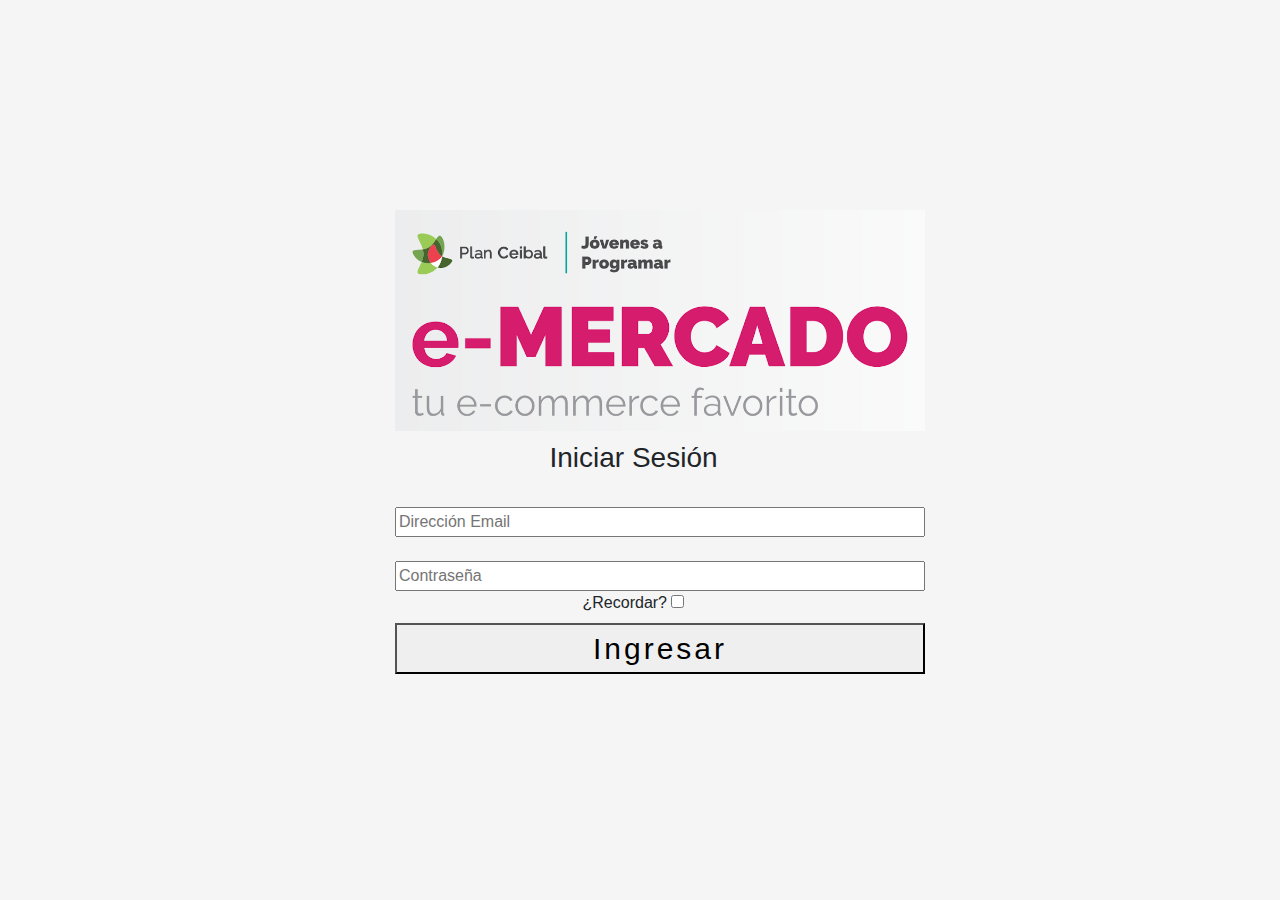
<file: index.html>
<!DOCTYPE html>
<!-- saved from url=(0049)https://getbootstrap.com/docs/4.3/examples/album/ -->
<html lang="en">

<head>
  <meta http-equiv="Content-Type" content="text/html; charset=UTF-8">
  <meta name="viewport" content="width=device-width, initial-scale=1, shrink-to-fit=no">
  <meta name="description" content="">
  <title>eMercado - Todo lo que busques está aquí</title>

  <link rel="canonical" href="https://getbootstrap.com/docs/4.3/examples/album/">
  <link href="https://fonts.googleapis.com/css?family=Raleway:300,300i,400,400i,700,700i,900,900i" rel="stylesheet">
  <!-- Bootstrap core CSS -->
  <link href="css/bootstrap.min.css" rel="stylesheet">
  <link href="css/styles.css" rel="stylesheet">
  <style>
    html, body{
      height: 100%;
    }

    body {
      display: -ms-flexbox;
      display: flex;
      -ms-flex-align: center;
      align-items: center;
      padding-top: 40px;
      padding-bottom: 40px;
      background-color: #f5f5f5;
    }

    .signin {
      width: 100%;
      max-width: 600px;
      padding: 15px;
      margin: auto;
    }

    .login-part{
      width:100%;
    }

    .center{
      text-align:center;
    }

    h3{
      padding-top: 10px;
    }

    button{
      font-size:30px ;
      letter-spacing: 3px;
    }

  </style>
</head>
<body>

<form class="signin" onsubmit="login(); return false;">


  <ul class="list-no-style">

      <li>
        <img class="login-part" src="img\login.png" alt="imagen de bienvenida">

      </li>

      <li>
        <h3 class="center">Iniciar Sesión</h3>

      </li>

      <li>
          <label for="email"></label>
          <input class="login-part" type="email" id="email" required placeholder="Dirección Email">
      </li>
      <li>
          <label for="contraseña"></label>
          <input class="login-part" type="password" id="contraseña" required placeholder="Contraseña">
      </li>
      <li class="center">
          <label for="remember">¿Recordar?</label>
          <input type="checkbox" id="recordar" name="recordar" ></input>
      </li>
      <li>
          <button class="login-part" type="submit"  >Ingresar</button>
      </li>

  </ul>
</form>

  <script src="js/init.js"></script>
  <script src="js/login.js"></script>
</body>
</html>
</file>
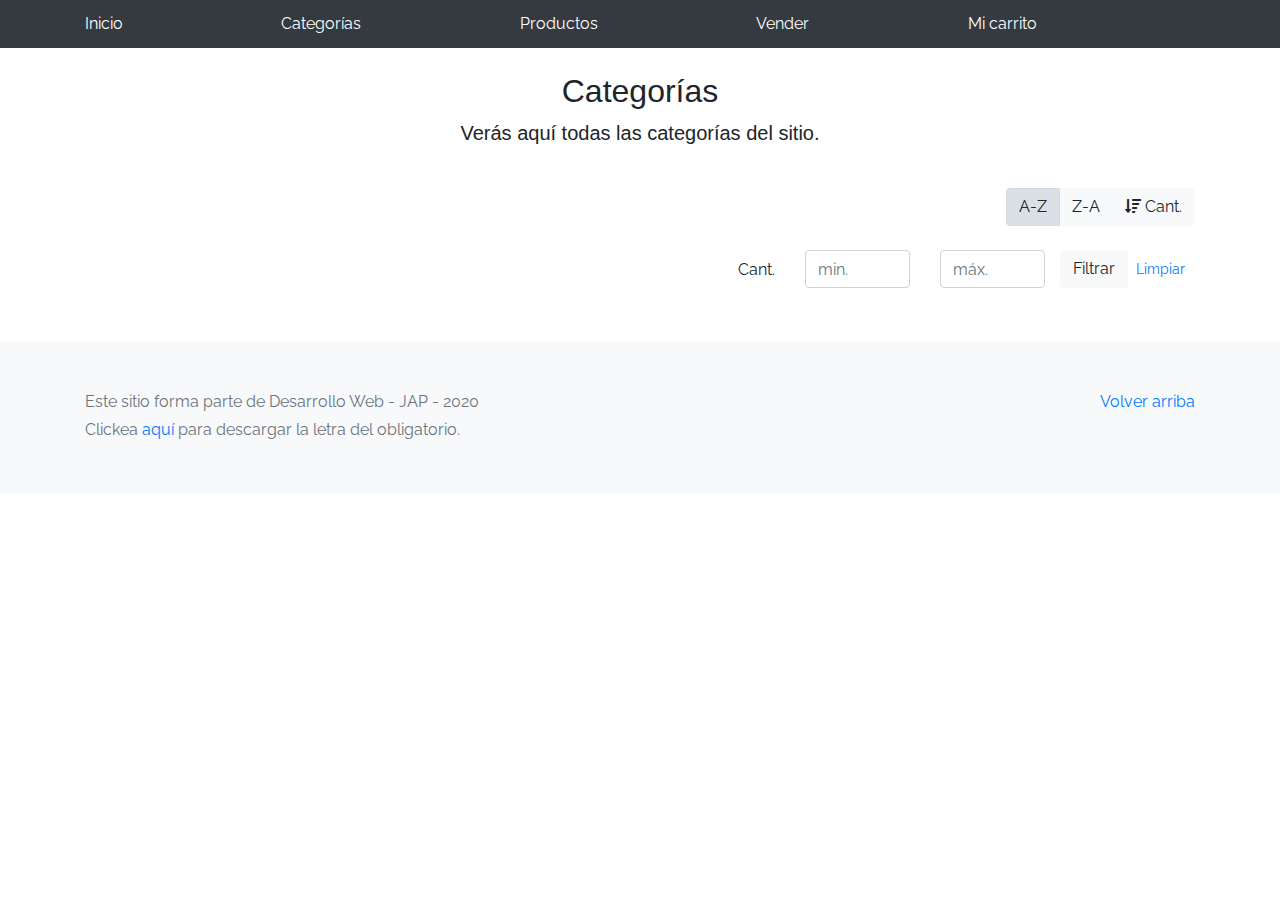
<file: categories.html>
<!DOCTYPE html>
<!-- saved from url=(0049)https://getbootstrap.com/docs/4.3/examples/album/ -->
<html lang="en">
  <head>
    <meta http-equiv="Content-Type" content="text/html; charset=UTF-8">
    <meta name="viewport" content="width=device-width, initial-scale=1, shrink-to-fit=no">
    <meta name="description" content="">
    <title>eMercado - Todo lo que busques está aquí</title>

    <link rel="canonical" href="https://getbootstrap.com/docs/4.3/examples/album/">
    <link href="https://fonts.googleapis.com/css?family=Raleway:300,300i,400,400i,700,700i,900,900i" rel="stylesheet">
    <link href="css/font-awesome.min.css" rel="stylesheet">

    <link href="css/bootstrap.min.css" rel="stylesheet">
    <link href="css/styles.css" rel="stylesheet">
  </head>
  <body>
    <nav class="site-header sticky-top py-1 bg-dark">
      <div class="container d-flex flex-column flex-md-row justify-content-between">
        <a class="py-2 d-none d-md-inline-block" href="home.html">Inicio</a>
        <a class="py-2 d-none d-md-inline-block" href="categories.html">Categorías</a>
        <a class="py-2 d-none d-md-inline-block" href="products.html">Productos</a>
        <a class="py-2 d-none d-md-inline-block" href="sell.html">Vender</a>
        <a class="py-2 d-none d-md-inline-block" href="cart.html">Mi carrito</a>
        <a class="py-2 d-none d-md-inline-block" id="usuario" ></a>
      </div>
    </nav>
    <main role="main" class="pb-5">
        <div class="text-center p-4">
            <h2>Categorías</h2>
            <p class="lead">Verás aquí todas las categorías del sitio.</p>
        </div>
        <div class="container">
            <div class="row">
                <div class="col text-right">
                    <div class="btn-group btn-group-toggle mb-4" data-toggle="buttons">
                        <label class="btn btn-light active" id="sortAsc" >
                            <input type="radio" name="options" autocomplete="off" checked>A-Z
                        </label>
                        <label class="btn btn-light" id="sortDesc" >
                            <input type="radio" name="options" autocomplete="off">Z-A
                        </label>
                        <label class="btn btn-light" id="sortByCount" >
                            <input type="radio" name="options" autocomplete="off"><i class="fas fa-sort-amount-down mr-1"></i>Cant.
                        </label>
                    </div>
                </div>
            </div>
            <div class="row justify-content-end">
              <div class="col-md-6"></div>
                <div class="col-md-6 col-sm-12 mb-1 container">
                  <div class="row container p-0 m-0">
                    <div class="col">
                      <p class="font-weight-normal text-right my-2">Cant.</p>
                    </div>
                    <div class="col">
                      <input class="form-control" type="number" placeholder="min." id="rangeFilterCountMin">
                    </div>
                    <div class="col">
                      <input class="form-control" type="number" placeholder="máx." id="rangeFilterCountMax">
                    </div>
                    <div class="col-3 p-0">
                      <div class="btn-group" role="group">
                        <button class="btn btn-light btn-block" id="rangeFilterCount">Filtrar</button>
                        <button class="btn btn-link btn-sm" id="clearRangeFilter">Limpiar</button>
                      </div>
                    </div>
                  </div>
                </div>
            </div>
            <div class="row">
                <div class="list-group" id="cat-list-container">
                </div>
            </div>
        </div>
    </main>
    <footer class="text-muted bg-light">
      <div class="container">
        <p class="float-right">
          <a href="#">Volver arriba</a>
        </p>
        <p>Este sitio forma parte de Desarrollo Web - JAP - 2020</p>
        <p>Clickea <a target="_blank" href="Letra.pdf">aquí</a> para descargar la letra del obligatorio.</p>
      </div>
    </footer>
    <div id="spinner-wrapper"><div class="lds-ring"><div></div><div></div><div></div><div></div></div></div>
    <script src="js/jquery-3.4.1.min.js"></script>
    <script src="js/bootstrap.bundle.min.js"></script>
    <script src="js/init.js"></script>
    <script src="js/categories.js"></script>
  </body>
</html>
</file>
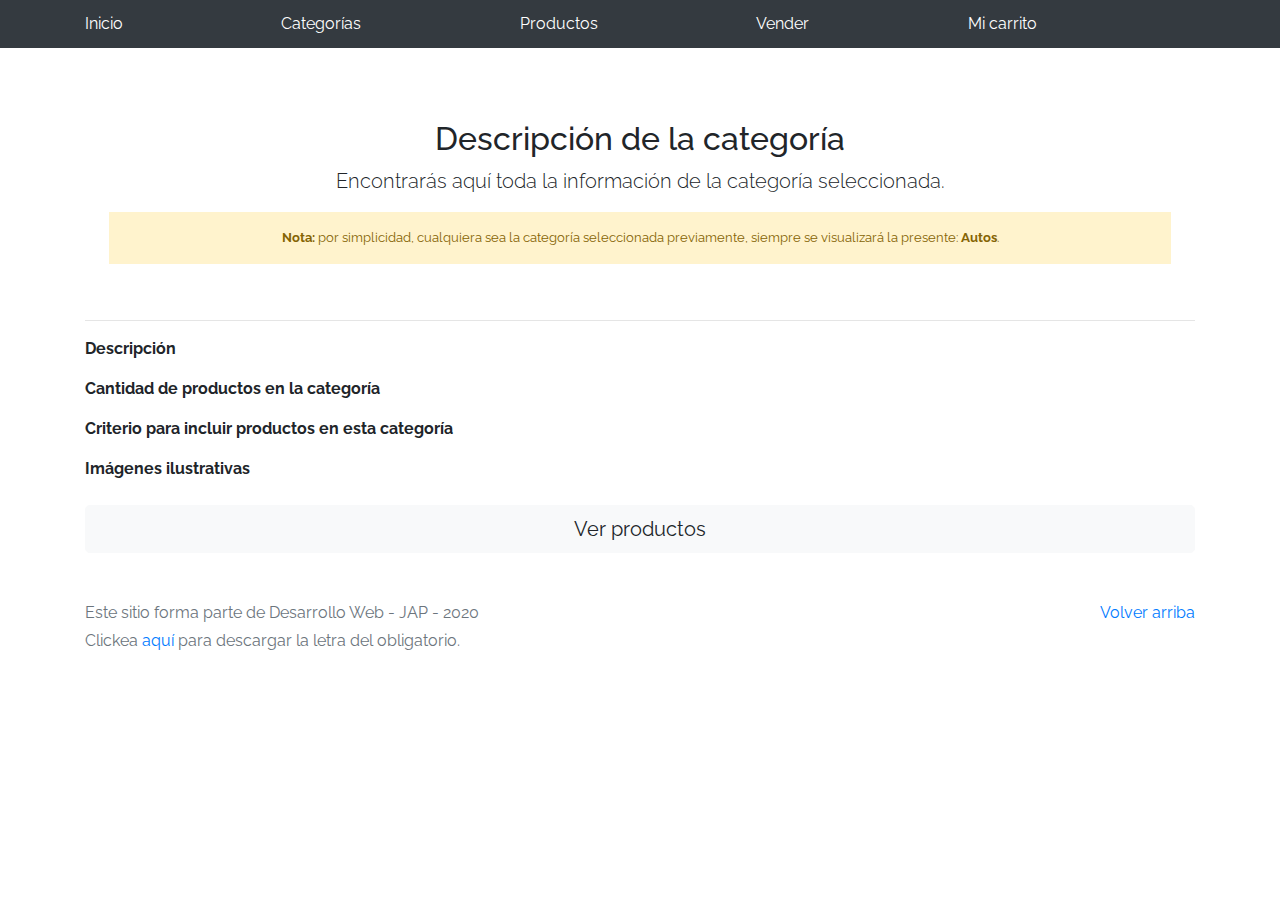
<file: category-info.html>
<!DOCTYPE html>
<!-- saved from url=(0049)https://getbootstrap.com/docs/4.3/examples/album/ -->
<html lang="en">

<head>
  <meta http-equiv="Content-Type" content="text/html; charset=UTF-8">
  <meta name="viewport" content="width=device-width, initial-scale=1, shrink-to-fit=no">
  <meta name="description" content="">
  <title>eMercado - Todo lo que busques está aquí</title>

  <link rel="canonical" href="https://getbootstrap.com/docs/4.3/examples/album/">
  <link href="https://fonts.googleapis.com/css?family=Raleway:300,300i,400,400i,700,700i,900,900i" rel="stylesheet">
  <!-- Bootstrap core CSS -->
  <link href="css/bootstrap.min.css" rel="stylesheet">
  <link href="css/styles.css" rel="stylesheet">
</head>

<body>
  <nav class="site-header sticky-top py-1 bg-dark">
    <div class="container d-flex flex-column flex-md-row justify-content-between">
      <a class="py-2 d-none d-md-inline-block" href="home.html">Inicio</a>
      <a class="py-2 d-none d-md-inline-block" href="categories.html">Categorías</a>
      <a class="py-2 d-none d-md-inline-block" href="products.html">Productos</a>
      <a class="py-2 d-none d-md-inline-block" href="sell.html">Vender</a>
      <a class="py-2 d-none d-md-inline-block" href="cart.html">Mi carrito</a>
      <a class="py-2 d-none d-md-inline-block" id="usuario" ></a>
    </div>
  </nav>
  <main role="main">
    <div class="container mt-5">
      <div class="text-center p-4">
        <h2>Descripción de la categoría</h2>
        <p class="lead">Encontrarás aquí toda la información de la categoría seleccionada.</p>
        <p class="small alert-warning py-3"><strong>Nota: </strong>por simplicidad, cualquiera sea la categoría
          seleccionada previamente, siempre se visualizará la presente: <strong>Autos</strong>.</p>
      </div>
      <h3 id="categoryName"></h3>
      <hr class="my-3">
      <dl>
        <dt>Descripción</dt>
        <dd>
          <p id="categoryDescription"></p>
        </dd>

        <dt>Cantidad de productos en la categoría</dt>
        <dd>
          <p id="productCount"></p>
        </dd>

        <dt>Criterio para incluir productos en esta categoría</dt>
        <dd>
          <p id="productCriteria"></p>
        </dd>

        <dt>Imágenes ilustrativas</dt>
        <dd>
          <div class="row text-center text-lg-left pt-2" id="productImagesGallery">
          </div>
        </dd>
      </dl>
      <a type="button" class="btn btn-light btn-lg btn-block" href="products.html">Ver productos</a>
    </div>
  </main>
  <footer class="text-muted">
    <div class="container">
      <p class="float-right">
        <a href="#">Volver arriba</a>
      </p>
      <p>Este sitio forma parte de Desarrollo Web - JAP - 2020</p>
      <p>Clickea <a target="_blank" href="Letra.pdf">aquí</a> para descargar la letra del obligatorio.</p>
    </div>
  </footer>
  <div id="spinner-wrapper">
    <div class="lds-ring">
      <div></div>
      <div></div>
      <div></div>
      <div></div>
    </div>
  </div>
  <script src="js/jquery-3.4.1.min.js"></script>
  <script src="js/bootstrap.bundle.min.js"></script>
  <script src="js/init.js"></script>
  <script src="js/category-info.js"></script>
</body>

</html>
</file>
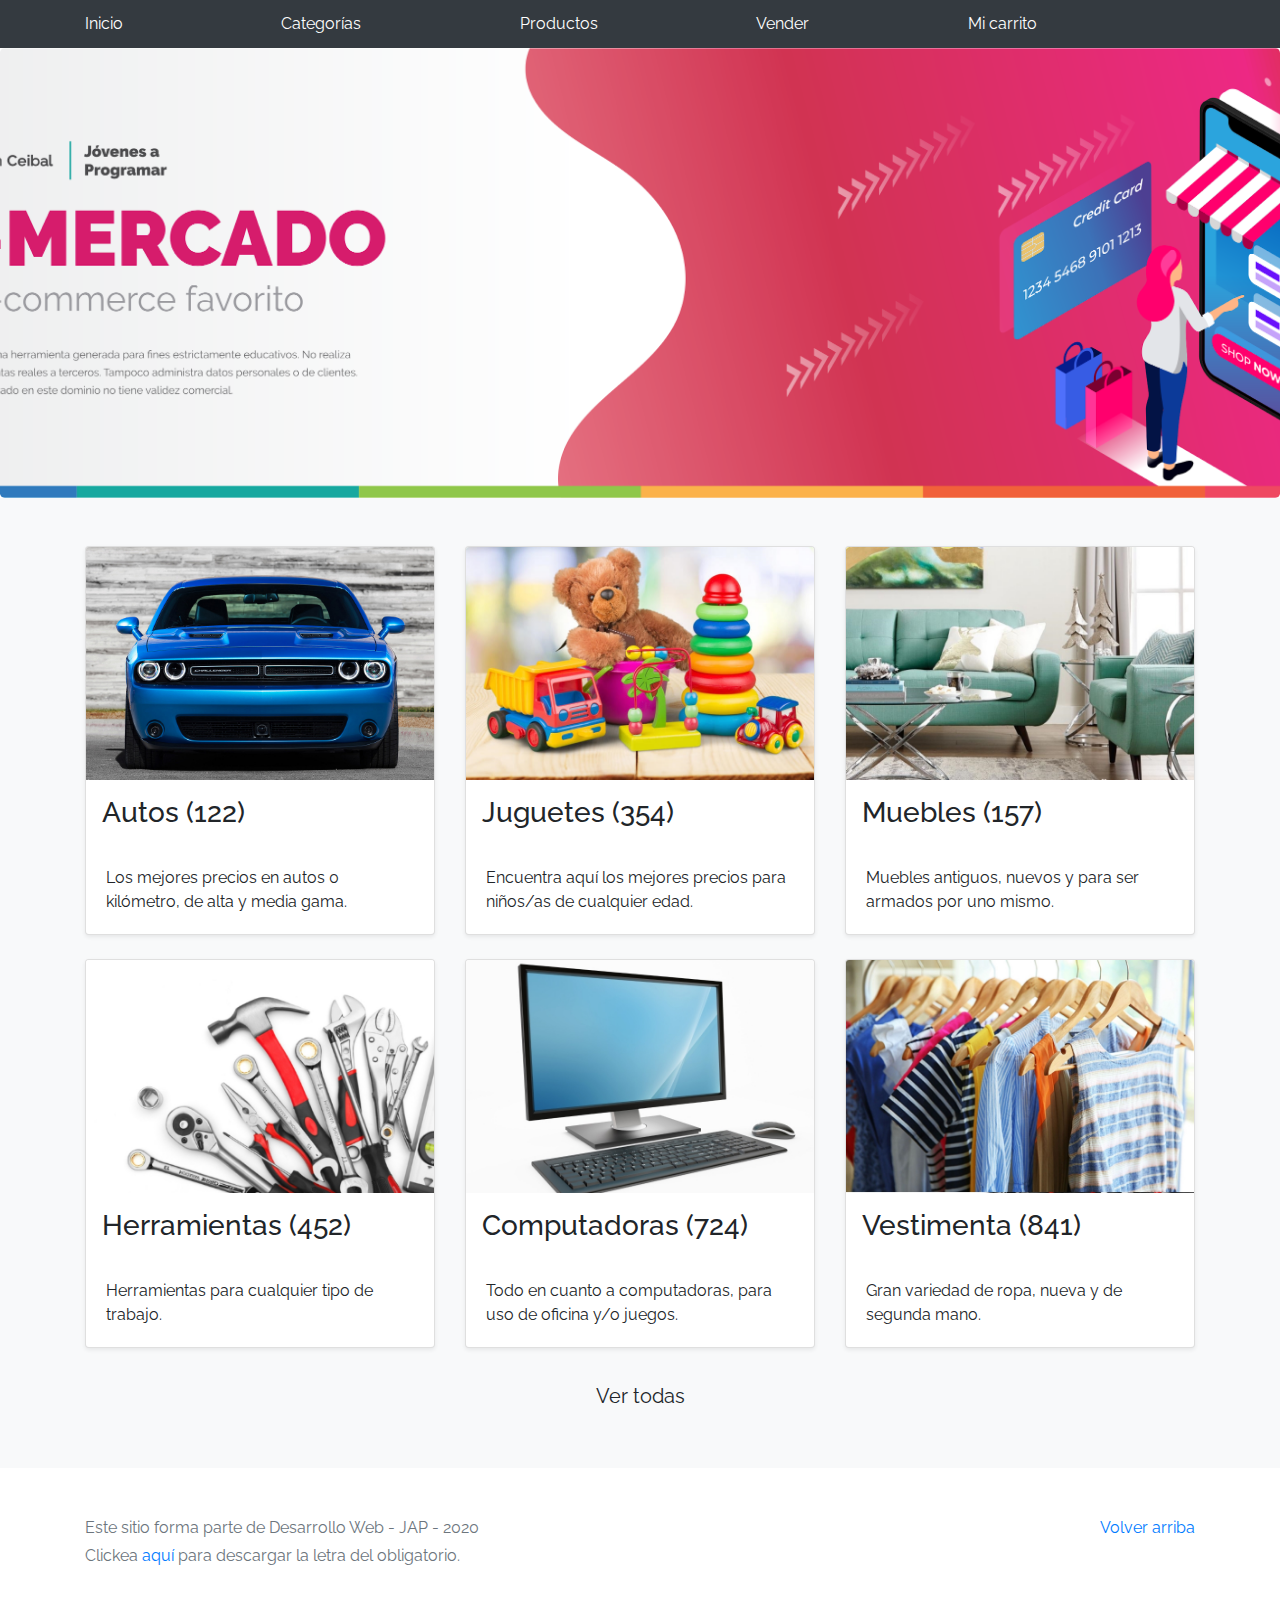
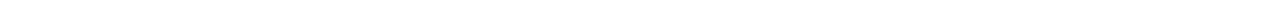
<file: home.html>
<!DOCTYPE html>
<!-- saved from url=(0049)https://getbootstrap.com/docs/4.3/examples/album/ -->
<html lang="en">
  <head>
    <meta http-equiv="Content-Type" content="text/html; charset=UTF-8">
    <meta name="viewport" content="width=device-width, initial-scale=1, shrink-to-fit=no">
    <meta name="description" content="">
    <title>eMercado - Todo lo que busques está aquí</title>

    <link rel="canonical" href="https://getbootstrap.com/docs/4.3/examples/album/">
    <link href="https://fonts.googleapis.com/css?family=Raleway:300,300i,400,400i,700,700i,900,900i" rel="stylesheet">
    <!-- Bootstrap core CSS -->
    <link href="css/bootstrap.min.css" rel="stylesheet">
    <link href="css/styles.css" rel="stylesheet">
  </head>
  <body>
    <nav class="site-header sticky-top py-1 bg-dark">
      <div class="container d-flex flex-column flex-md-row justify-content-between">
        <a class="py-2 d-none d-md-inline-block" href="home.html">Inicio</a>
        <a class="py-2 d-none d-md-inline-block" href="categories.html">Categorías</a>
        <a class="py-2 d-none d-md-inline-block" href="products.html">Productos</a>
        <a class="py-2 d-none d-md-inline-block" href="sell.html">Vender</a>
        <a class="py-2 d-none d-md-inline-block" href="cart.html">Mi carrito</a>
        <a class="py-2 d-none d-md-inline-block" id="usuario" ></a>
      </div>
    </nav>
    <main role="main">
      <section class="jumbotron text-center">
        <div class="m-5">
          <h1></h1>
        </div>
      </section>
      <div class="album py-5 bg-light">
        <div class="container">
          <div class="row">
            <div class="col-md-4">
              <a href="categories.html" class="card mb-4 shadow-sm custom-card">
                <img class="bd-placeholder-img card-img-top"  src="img/cat1.jpg">
                <h3 class="m-3">Autos (122)</h3>
                <div class="card-body">
                  <p class="card-text">Los mejores precios en autos 0 kilómetro, de alta y media gama.</p>
                </div>
              </a>
            </div>
            <div class="col-md-4">
                <a href="categories.html" class="card mb-4 shadow-sm custom-card">
                  <img class="bd-placeholder-img card-img-top" src="img/cat2.jpg">
                  <h3 class="m-3">Juguetes (354)</h3>
                  <div class="card-body">
                    <p class="card-text">Encuentra aquí los mejores precios para niños/as de cualquier edad.</p>
                  </div>
                </a>
            </div>
            <div class="col-md-4">
                <a href="categories.html" class="card mb-4 shadow-sm custom-card">
                  <img class="bd-placeholder-img card-img-top" src="img/cat3.jpg">
                  <h3 class="m-3">Muebles (157)</h3>
                  <div class="card-body">
                    <p class="card-text">Muebles antiguos, nuevos y para ser armados por uno mismo.</p>
                  </div>
                </a>
            </div>
            <div class="col-md-4">
                <a href="categories.html" class="card mb-4 shadow-sm custom-card">
                  <img class="bd-placeholder-img card-img-top" src="img/cat4.jpg">
                  <h3 class="m-3">Herramientas (452)</h3>
                  <div class="card-body">
                    <p class="card-text">Herramientas para cualquier tipo de trabajo.</p>
                  </div>
                </a>
            </div>
            <div class="col-md-4">
                <a href="categories.html" class="card mb-4 shadow-sm custom-card">
                  <img class="bd-placeholder-img card-img-top" src="img/cat5.jpg">
                  <h3 class="m-3">Computadoras (724)</h3>
                  <div class="card-body">
                    <p class="card-text">Todo en cuanto a computadoras, para uso de oficina y/o juegos.</p>
                  </div>
                </a>
            </div>
            <div class="col-md-4">
                <a href="categories.html" class="card mb-4 shadow-sm custom-card">
                  <img class="bd-placeholder-img card-img-top" src="img/cat6.jpg">
                  <h3 class="m-3">Vestimenta (841)</h3>
                  <div class="card-body">
                    <p class="card-text">Gran variedad de ropa, nueva y de segunda mano.</p>
                  </div>
                </a>
            </div>
          </div>
          <div class="row">
              <a type="button" class="btn btn-light btn-lg btn-block" href="categories.html">Ver todas</a>
          </div>
        </div>
      </div>
    </main>
    <footer class="text-muted">
      <div class="container">
        <p class="float-right">
          <a href="#">Volver arriba</a>
        </p>
        <p>Este sitio forma parte de Desarrollo Web - JAP - 2020</p>
        <p>Clickea <a target="_blank" href="Letra.pdf">aquí</a> para descargar la letra del obligatorio.</p>
      </div>
    </footer>
    <script src="js/jquery-3.4.1.min.js"></script>
    <script src="js/bootstrap.bundle.min.js"></script>
    <script src="js/init.js"></script>
  </body>
</html>
</file>
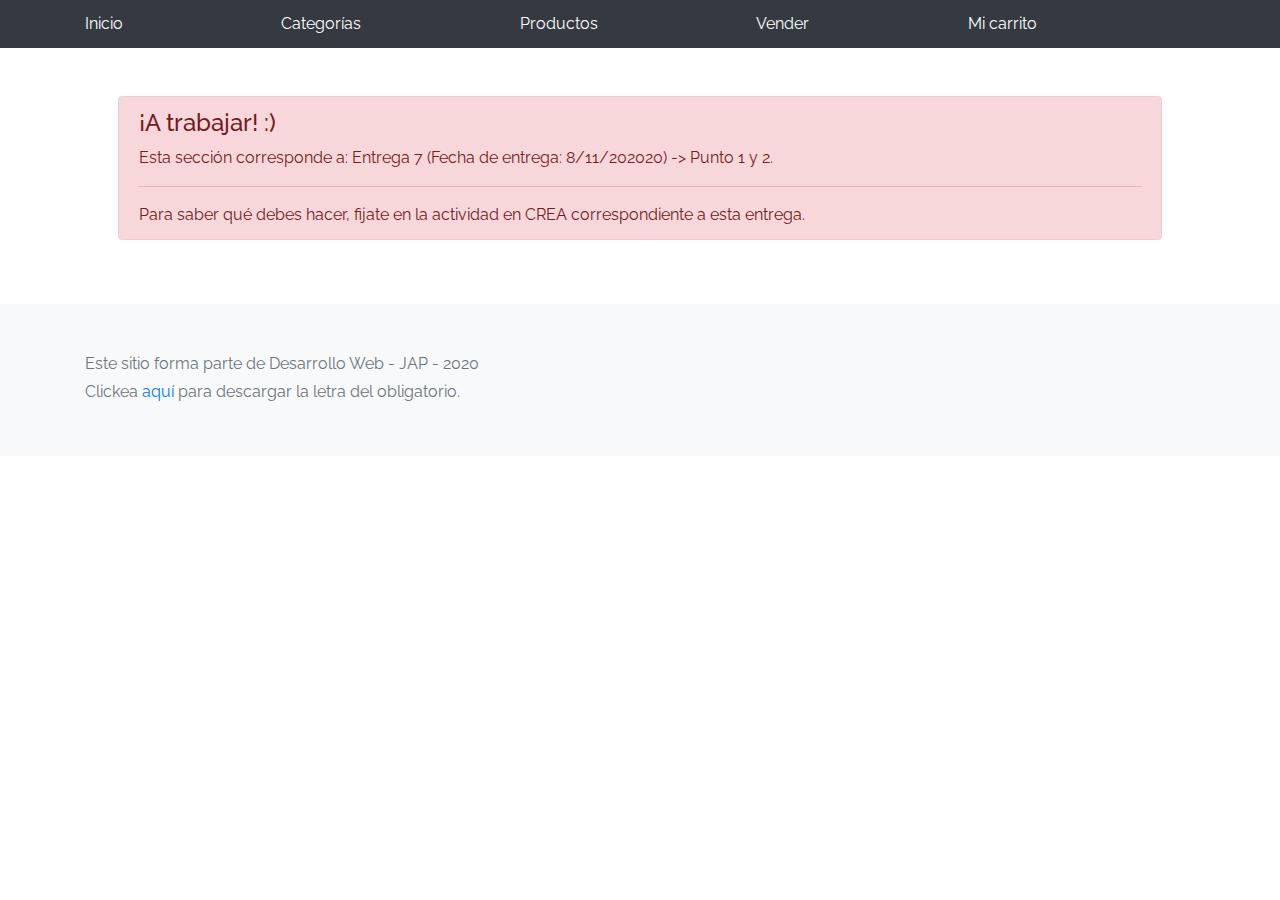
<file: my-profile.html>
<!DOCTYPE html>
<!-- saved from url=(0049)https://getbootstrap.com/docs/4.3/examples/album/ -->
<html lang="en">

<head>
  <meta http-equiv="Content-Type" content="text/html; charset=UTF-8">

  <meta name="viewport" content="width=device-width, initial-scale=1, shrink-to-fit=no">
  <meta name="description" content="">
  <title>eMercado - Todo lo que busques está aquí</title>

  <link rel="canonical" href="https://getbootstrap.com/docs/4.3/examples/album/">
  <link href="https://fonts.googleapis.com/css?family=Raleway:300,300i,400,400i,700,700i,900,900i" rel="stylesheet">

  <style>
    .bd-placeholder-img {
      font-size: 1.125rem;
      text-anchor: middle;
      -webkit-user-select: none;
      -moz-user-select: none;
      -ms-user-select: none;
      user-select: none;
    }

    @media (min-width: 768px) {
      .bd-placeholder-img-lg {
        font-size: 3.5rem;
      }
    }
  </style>
  <link href="css/bootstrap.min.css" rel="stylesheet">
  <link href="css/styles.css" rel="stylesheet">
  <link href="css/dropzone.css" rel="stylesheet">
</head>

<body>
  <nav class="site-header sticky-top py-1 bg-dark">
    <div class="container d-flex flex-column flex-md-row justify-content-between">
      <a class="py-2 d-none d-md-inline-block" href="home.html">Inicio</a>
      <a class="py-2 d-none d-md-inline-block" href="categories.html">Categorías</a>
      <a class="py-2 d-none d-md-inline-block" href="products.html">Productos</a>
      <a class="py-2 d-none d-md-inline-block" href="sell.html">Vender</a>
      <a class="py-2 d-none d-md-inline-block" href="cart.html">Mi carrito</a>
      <a class="py-2 d-none d-md-inline-block" id="usuario" ></a>
    </div>
  </nav>
  <div class="container p-5">
    <div class="alert alert-danger" role="alert" style="position: relative; width:auto; top: 0;">
      <h4 class="alert-heading">¡A trabajar! :)</h4>
      <p>Esta sección corresponde a: Entrega 7 (Fecha de entrega: 8/11/202020) -> Punto 1 y 2.</p>
      <hr>
      <p class="mb-0">Para saber qué debes hacer, fijate en la actividad en CREA correspondiente a esta entrega.</p>
    </div>
  </div>
  <footer class="text-muted bg-light">
    <div class="container">
      <p>Este sitio forma parte de Desarrollo Web - JAP - 2020</p>
      <p>Clickea <a target="_blank" href="Letra.pdf">aquí</a> para descargar la letra del obligatorio.</p>
    </div>
  </footer>
  <div class="alert fade alert-success" role="alert" id="alertResult">
    <span id="resultSpan"></span>
    <button type="button" class="close" data-dismiss="alert" aria-label="Close">
      <span aria-hidden="true">&times;</span>
    </button>
  </div>
  <div id="spinner-wrapper">
    <div class="lds-ring">
      <div></div>
      <div></div>
      <div></div>
      <div></div>
    </div>
  </div>
  <script src="js/jquery-3.4.1.min.js"></script>
  <script src="js/bootstrap.bundle.min.js"></script>
  <script src="js/dropzone.js"></script>
  <script src="js/init.js"></script>
  <script src="js/my-profile.js"></script>
</body>

</html>
</file>
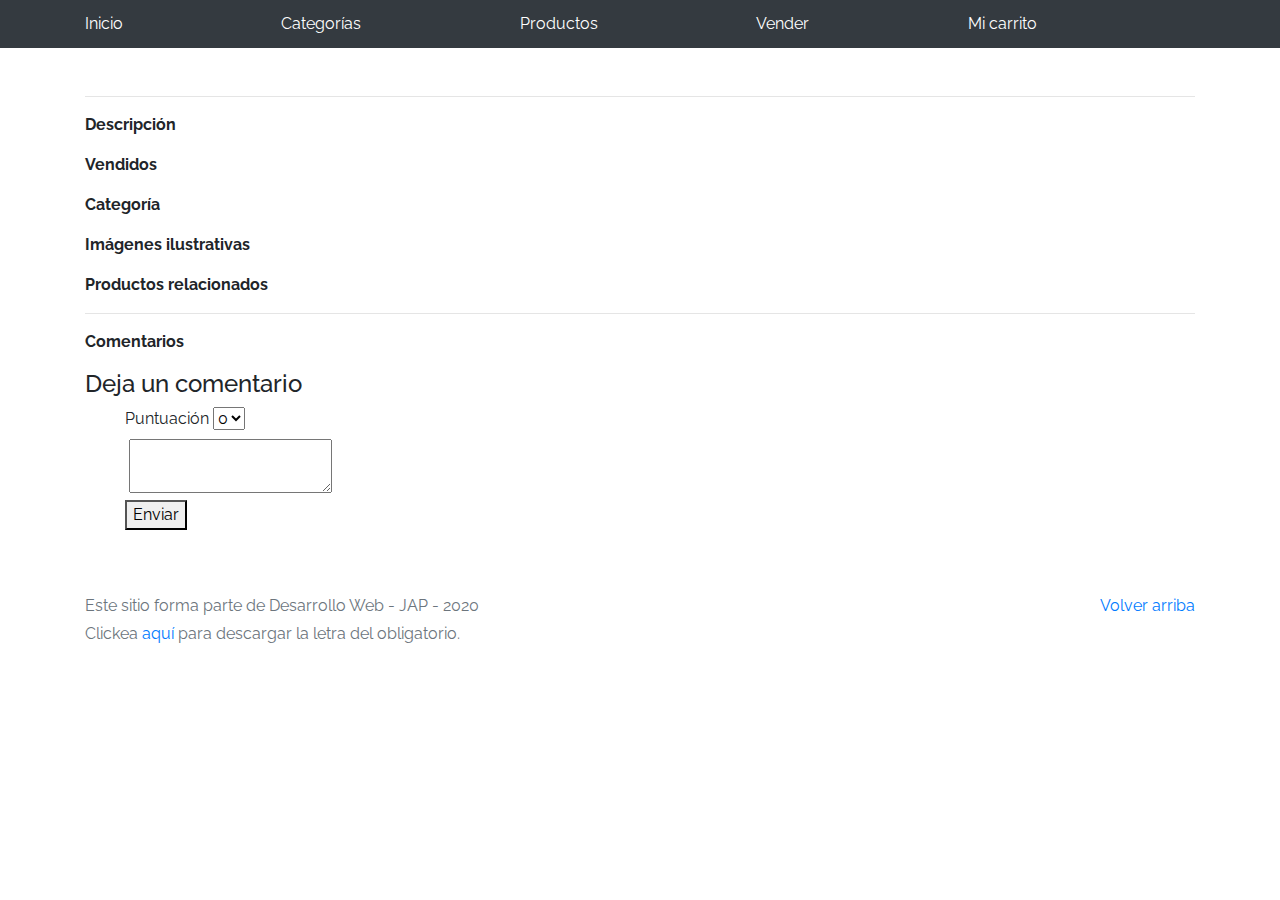
<file: product-info.html>
<!DOCTYPE html>
<!-- saved from url=(0049)https://getbootstrap.com/docs/4.3/examples/album/ -->
<html lang="en">

<head>
  <meta http-equiv="Content-Type" content="text/html; charset=UTF-8">
  <meta name="viewport" content="width=device-width, initial-scale=1, shrink-to-fit=no">
  <meta name="description" content="">
  <title>eMercado - Todo lo que busques está aquí</title>

  <link rel="canonical" href="https://getbootstrap.com/docs/4.3/examples/album/">
  <link href="https://fonts.googleapis.com/css?family=Raleway:300,300i,400,400i,700,700i,900,900i" rel="stylesheet">
  <link href="css/font-awesome.min.css" rel="stylesheet">
  <link href="css/bootstrap.min.css" rel="stylesheet">
  <link href="css/styles.css" rel="stylesheet">
</head>

<body>
  <nav class="site-header sticky-top py-1 bg-dark">
    <div class="container d-flex flex-column flex-md-row justify-content-between">
      <a class="py-2 d-none d-md-inline-block" href="home.html">Inicio</a>
      <a class="py-2 d-none d-md-inline-block" href="categories.html">Categorías</a>
      <a class="py-2 d-none d-md-inline-block" href="products.html">Productos</a>
      <a class="py-2 d-none d-md-inline-block" href="sell.html">Vender</a>
      <a class="py-2 d-none d-md-inline-block" href="cart.html">Mi carrito</a>
      <a class="py-2 d-none d-md-inline-block" id="usuario" ></a>
    </div>
  </nav>
  <div class="container-product-info container mt-5">
    <h3 id="infoName"></h3>
      <hr class="my-3">
      <dl>
        <dt>Descripción</dt>
        <dd>
          <p id="infoDescription"></p>
        </dd>

        <dt>Vendidos</dt>
        <dd>
          <p id="soldCount"></p>
        </dd>

        <dt>Categoría</dt>
        <dd>
          <p id="category"></p>
        </dd>

        <dt>Imágenes ilustrativas</dt>
        <dd>
          <div class="row text-center text-lg-left pt-2" id="infoImagesGallery">
          </div>
        </dd>
        <dt>Productos relacionados</dt>
        <dd id="related_products-box">

        </dd>
        <hr class="my-3">
        <dt>Comentarios</dt>
        <dd id="comments-box">
          <p>


        </dd>

        <dd>
          <h4>Deja un comentario</h4>
          <form>
            <ul class="list-no-style">
              <li>
                <label id="puntuación">Puntuación</label>
                <select id="puntuación">
                <option>0</option>
                <option>1</option>
                <option>2</option>
                <option>3</option>
                <option>4</option>
                <option>5</option>
                </select>
              </li>
              <li>
                <label id="comentario"></label>
                <textarea id="comentario"></textarea>
              </li>
              <li>
                <button type="submit">Enviar</button>
              </li>
          </ul>
        </form>

        </dd>
      </dl>
      


    
  </div>
  </div>
  <footer class="text-muted">
    <div class="container">
      <p class="float-right">
        <a href="#">Volver arriba</a>
      </p>
      <p>Este sitio forma parte de Desarrollo Web - JAP - 2020</p>
      <p>Clickea <a target="_blank" href="Letra.pdf">aquí</a> para descargar la letra del obligatorio.</p>
    </div>
  </footer>
  <div id="spinner-wrapper">
    <div class="lds-ring">
      <div></div>
      <div></div>
      <div></div>
      <div></div>
    </div>
  </div>
  <script src="js/jquery-3.4.1.min.js"></script>
  <script src="js/bootstrap.bundle.min.js"></script>
  <script src="js/init.js"></script>
  <script src="js/product-info.js"></script>
</body>

</html>
</file>
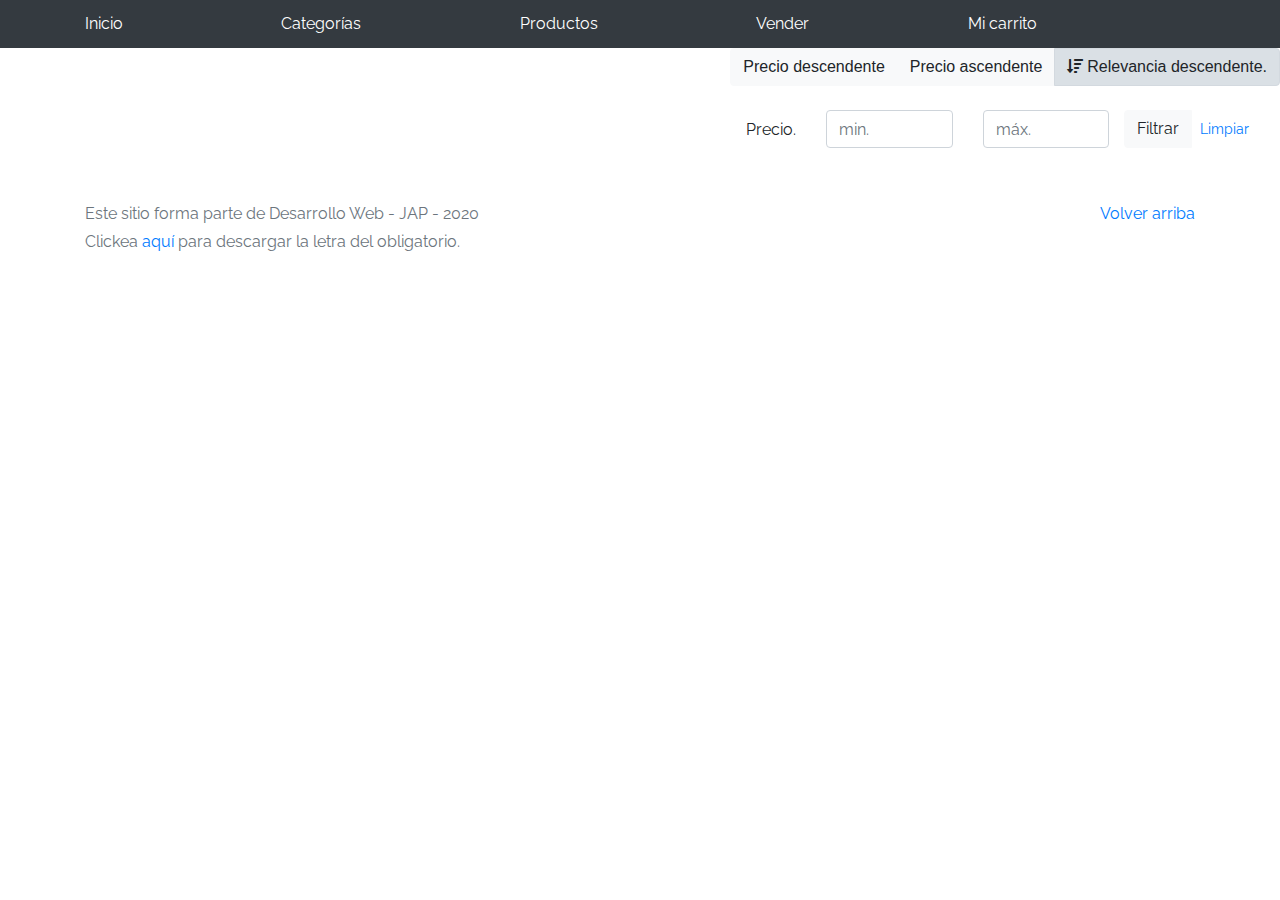
<file: products.html>
<!DOCTYPE html>
<!-- saved from url=(0049)https://getbootstrap.com/docs/4.3/examples/album/ -->
<html lang="en">
  <head>
    <meta http-equiv="Content-Type" content="text/html; charset=UTF-8">
    <meta name="viewport" content="width=device-width, initial-scale=1, shrink-to-fit=no">
    <meta name="description" content="">
    <title>eMercado - Todo lo que busques está aquí</title>

    <link rel="canonical" href="https://getbootstrap.com/docs/4.3/examples/album/">
    <link href="https://fonts.googleapis.com/css?family=Raleway:300,300i,400,400i,700,700i,900,900i" rel="stylesheet">
    <link href="css/font-awesome.min.css" rel="stylesheet">
    <link href="css/bootstrap.min.css" rel="stylesheet">
    <link href="css/styles.css" rel="stylesheet">
  </head>
  <body>
    <nav class="site-header sticky-top py-1 bg-dark">
      <div class="container d-flex flex-column flex-md-row justify-content-between">
        <a class="py-2 d-none d-md-inline-block" href="home.html">Inicio</a>
        <a class="py-2 d-none d-md-inline-block" href="categories.html">Categorías</a>
        <a class="py-2 d-none d-md-inline-block" href="products.html">Productos</a>
        <a class="py-2 d-none d-md-inline-block" href="sell.html">Vender</a>
        <a class="py-2 d-none d-md-inline-block" href="cart.html">Mi carrito</a>
        <a class="py-2 d-none d-md-inline-block" id="usuario" ></a>
      </div>
    </nav>
    <div class="row">
      <div class="col text-right">
          <div class="btn-group btn-group-toggle mb-4" data-toggle="buttons">
              <label class="btn btn-light" id="sortAsc" >
                  <input type="radio" name="options" autocomplete="off" checked>Precio descendente
              </label>
              <label class="btn btn-light" id="sortDesc" >
                  <input type="radio" name="options" autocomplete="off">Precio ascendente
              </label>
              <label class="btn btn-light active" id="sortByCount" >
                  <input type="radio" name="options" autocomplete="off"><i class="fas fa-sort-amount-down mr-1"></i>Relevancia descendente.
              </label>
          </div>
      </div>
  </div>
  <div class="row justify-content-end">
    <div class="col-md-6"></div>
      <div class="col-md-6 col-sm-12 mb-1 container">
        <div class="row container p-0 m-0">
          <div class="col">
            <p class="font-weight-normal text-right my-2">Precio.</p>
          </div>
          <div class="col">
            <input class="form-control" type="number" placeholder="min." id="rangeFilterCountMin">
          </div>
          <div class="col">
            <input class="form-control" type="number" placeholder="máx." id="rangeFilterCountMax">
          </div>
          <div class="col-3 p-0">
            <div class="btn-group" role="group">
              <button class="btn btn-light btn-block" id="rangeFilterCount">Filtrar</button>
              <button class="btn btn-link btn-sm" id="clearRangeFilter">Limpiar</button>
            </div>
          </div>
        </div>
      </div>
  </div>
    <div class="container-product">
   
    </div>
    <footer class="text-muted">
      <div class="container">
        <p class="float-right">
          <a href="#">Volver arriba</a>
        </p>
        <p>Este sitio forma parte de Desarrollo Web - JAP - 2020</p>
        <p>Clickea <a target="_blank" href="Letra.pdf">aquí</a> para descargar la letra del obligatorio.</p>
      </div>
    </footer>
    <div id="spinner-wrapper"><div class="lds-ring"><div></div><div></div><div></div><div></div></div></div>
    <script src="js/jquery-3.4.1.min.js"></script>
    <script src="js/bootstrap.bundle.min.js"></script>
    <script src="js/init.js"></script>
    <script src="js/products.js"></script>
  </body>
</html>
</file>
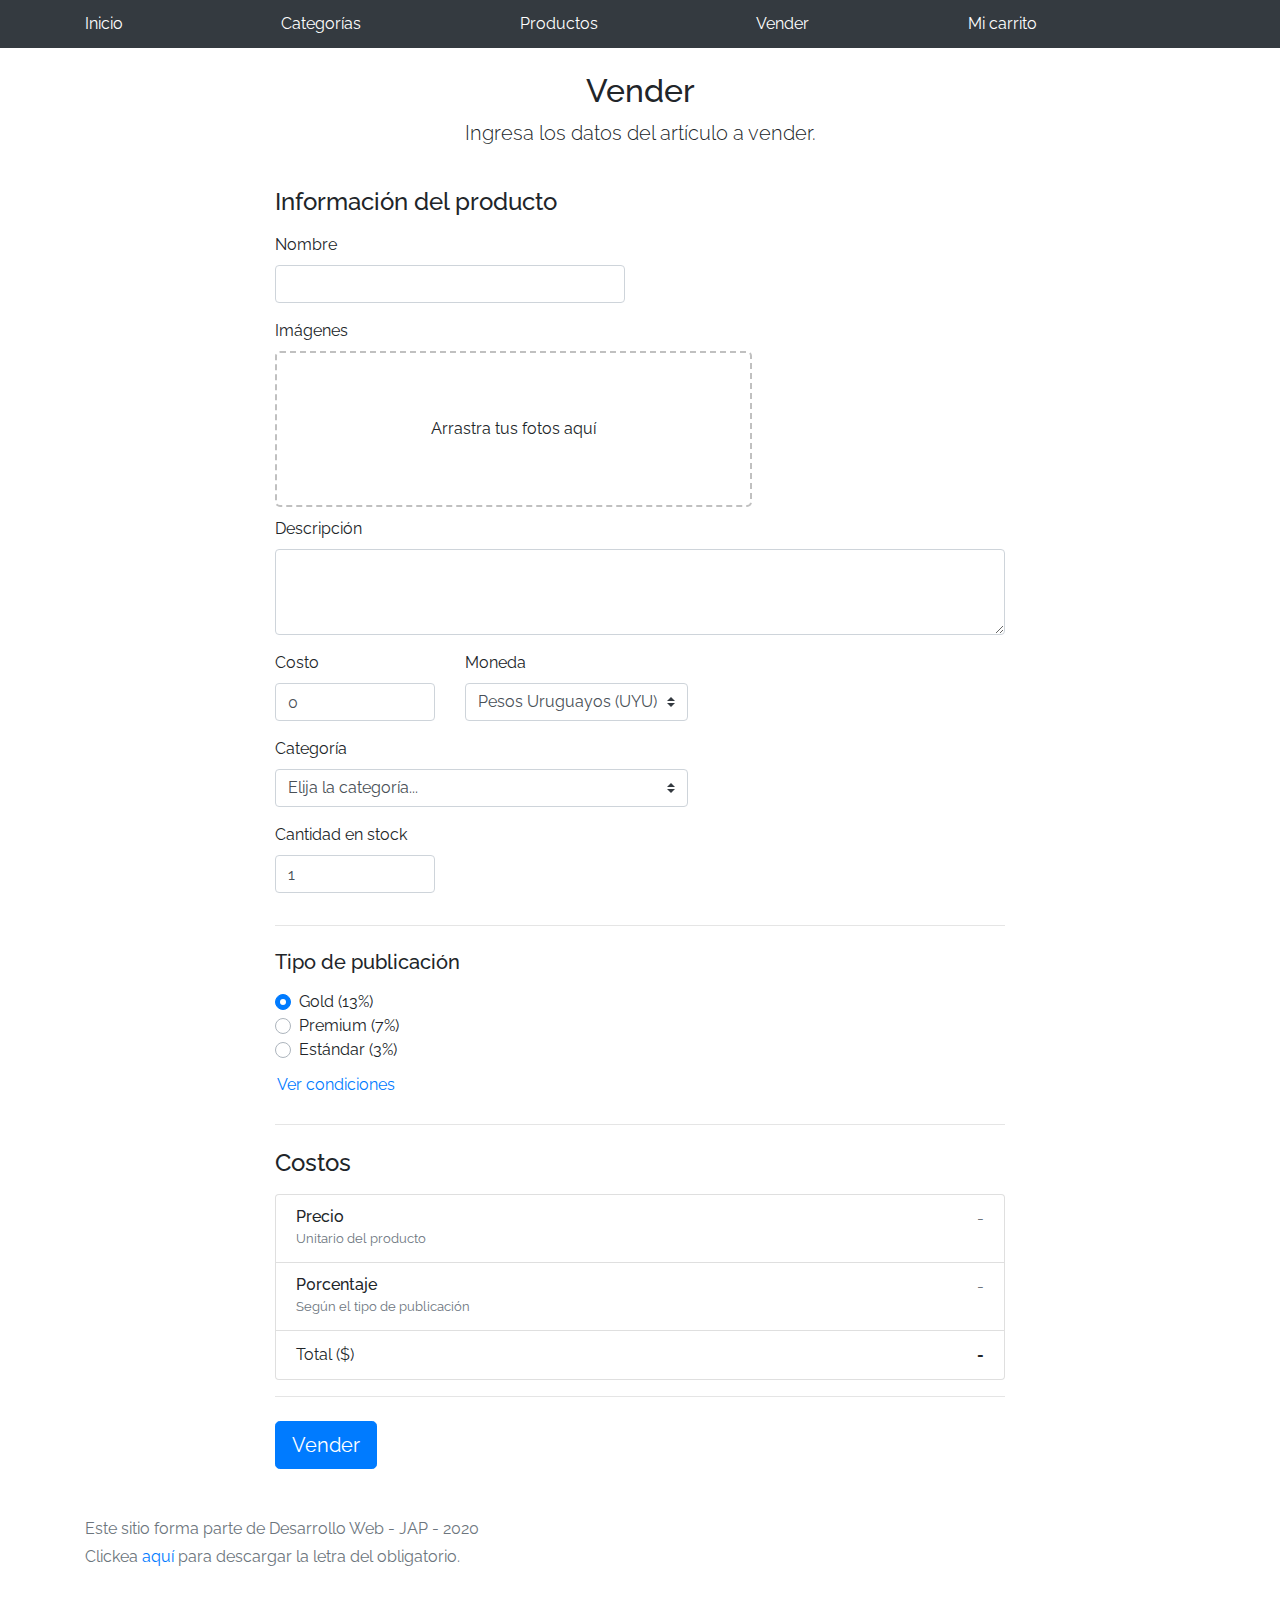
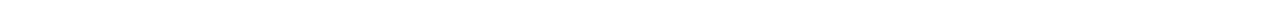
<file: sell.html>
<!DOCTYPE html>
<!-- saved from url=(0049)https://getbootstrap.com/docs/4.3/examples/album/ -->
<html lang="en"><head><meta http-equiv="Content-Type" content="text/html; charset=UTF-8">
    
    <meta name="viewport" content="width=device-width, initial-scale=1, shrink-to-fit=no">
    <meta name="description" content="">
    <title>eMercado - Todo lo que busques está aquí</title>

    <link rel="canonical" href="https://getbootstrap.com/docs/4.3/examples/album/">
    <link href="https://fonts.googleapis.com/css?family=Raleway:300,300i,400,400i,700,700i,900,900i" rel="stylesheet">

    <style>
      .bd-placeholder-img {
        font-size: 1.125rem;
        text-anchor: middle;
        -webkit-user-select: none;
        -moz-user-select: none;
        -ms-user-select: none;
        user-select: none;
      }

      @media (min-width: 768px) {
        .bd-placeholder-img-lg {
          font-size: 3.5rem;
        }
      }
    </style>
    <link href="css/bootstrap.min.css" rel="stylesheet">
    <link href="css/styles.css" rel="stylesheet">
    <link href="css/dropzone.css" rel="stylesheet">
  </head>
  <body>
    <nav class="site-header sticky-top py-1 bg-dark">
        <div class="container d-flex flex-column flex-md-row justify-content-between">
            <a class="py-2 d-none d-md-inline-block" href="home.html">Inicio</a>
            <a class="py-2 d-none d-md-inline-block" href="categories.html">Categorías</a>
            <a class="py-2 d-none d-md-inline-block" href="products.html">Productos</a>
            <a class="py-2 d-none d-md-inline-block" href="sell.html">Vender</a>
            <a class="py-2 d-none d-md-inline-block" href="cart.html">Mi carrito</a>
            <a class="py-2 d-none d-md-inline-block" id="usuario" ></a>
        </div>
    </nav>
      <div class="container">
        <div class="text-center p-4">
          <h2>Vender</h2>
          <p class="lead">Ingresa los datos del artículo a vender.</p>
        </div>
        <div class="row justify-content-md-center">
          <div class="col-md-8 order-md-1">
            <h4 class="mb-3">Información del producto</h4>
            <form class="needs-validation" id="sell-info">
              <div class="row">
                <div class="col-md-6 mb-3">
                  <label for="productName">Nombre</label>
                  <input type="text" class="form-control" id="productName" placeholder="" value="" >
                  <div class="invalid-feedback">
                    Ingresa un nombre
                  </div>
                </div>
              </div>
              <div class="row">
                <div class="col-md-8 order-md-1">
                    <label for="zip">Imágenes</label>
                    <div class="needsclick dz-clickable" id="file-upload">
                      <div class="dz-message needsclick">
                        Arrastra tus fotos aquí<br>
                      </div>
                    </div>
                </div>
              </div>
              <div class="row">
                  <div class="col-md-12 mb-3">
                      <label for="productDescription">Descripción</label>
                      <textarea class="form-control" id="productDescription" rows="3"></textarea>
                  </div>
                </div>
              <div class="row">
                <div class="col-md-3 mb-3">
                  <label for="zip">Costo</label>
                  <input type="number" class="form-control" id="productCostInput" placeholder="" required="" value="0" min="0">
                  <div class="invalid-feedback">
                    El costo debe ser mayor que 0.
                  </div>
                </div>
                <div class="col-md-4 mb-3">
                    <label for="state">Moneda</label>
                    <select class="custom-select d-block w-100" id="productCurrency" required="">
                      <option selected>Pesos Uruguayos (UYU)</option>
                      <option>Dólares (USD)</option>
                    </select>
                    <div class="invalid-feedback">
                      Ingresa una categoría válida.
                    </div>
                  </div>
              </div>
              <div class="row">
                  <div class="col-md-7 mb-3">
                  <label for="state">Categoría</label>
                  <select class="custom-select d-block w-100" id="productCategory">
                    <option value="">Elija la categoría...</option>
                    <option>Autos</option>
                    <option>Juguetes</option>
                    <option>Muebles</option>
                    <option>Herramientas</option>
                    <option>Computadoras</option>
                    <option>Vestimenta</option>
                  </select>
                  <div class="invalid-feedback">
                    Por favor ingresa una categoría válida.
                  </div>
                </div>
              </div>
              <div class="row">
                  <div class="col-md-3 mb-3">
                    <label for="productCountInput">Cantidad en stock</label>
                    <input type="number" class="form-control" id="productCountInput" placeholder="" required="" value="1" min="0">
                    <div class="invalid-feedback">
                      La cantidad es requerida.
                    </div>
                  </div>
                </div>
              <hr class="mb-4">
              <h5 class="mb-3">Tipo de publicación</h5>
              <div class="d-block my-3">
                <div class="custom-control custom-radio">
                  <input id="goldradio" name="publicationType" type="radio" class="custom-control-input" checked="" required="">
                  <label class="custom-control-label" for="goldradio">Gold (13%)</label>
                </div>
                <div class="custom-control custom-radio">
                  <input id="premiumradio" name="publicationType" type="radio" class="custom-control-input" required="">
                  <label class="custom-control-label" for="premiumradio">Premium (7%)</label>
                </div>
                <div class="custom-control custom-radio">
                  <input id="standardradio" name="publicationType" type="radio" class="custom-control-input" required="">
                  <label class="custom-control-label" for="standardradio">Estándar (3%)</label>
                </div>
                <div class="row">
                  <button type="button" class="m-1 btn btn-link" data-toggle="modal" data-target="#contidionsModal">Ver condiciones</button>
                </div>
              </div>
              <hr class="mb-4">
              <h4 class="mb-3">Costos</h4>
              <ul class="list-group mb-3">
                  <li class="list-group-item d-flex justify-content-between lh-condensed">
                    <div>
                      <h6 class="my-0">Precio</h6>
                      <small class="text-muted">Unitario del producto</small>
                    </div>
                    <span class="text-muted" id="productCostText">-</span>
                  </li>
                  <li class="list-group-item d-flex justify-content-between lh-condensed">
                    <div>
                      <h6 class="my-0">P0rcentaje</h6>
                      <small class="text-muted">Según el tipo de publicación</small>
                    </div>
                    <span class="text-muted" id="comissionText">-</span>
                  </li>
                  <li class="list-group-item d-flex justify-content-between">
                    <span>Total ($)</span>
                    <strong id="totalCostText">-</strong>
                  </li>
                </ul>
              <hr class="mb-4">
              <button class="btn btn-primary btn-lg" type="submit">Vender</button>
            </form>
          </div>
        </div>
      </div>
      <footer class="text-muted">
        <div class="container">
            <p>Este sitio forma parte de Desarrollo Web - JAP - 2020</p>
            <p>Clickea <a target="_blank" href="Letra.pdf">aquí</a> para descargar la letra del obligatorio.</p>
        </div>
      </footer>
      <div class="alert fade" role="alert" id="alertResult">
          <span id="resultSpan"></span>
          <button type="button" class="close" data-dismiss="alert" aria-label="Close">
              <span aria-hidden="true">&times;</span>
          </button>
      </div>

      <div class="modal fade" tabindex="-1" role="dialog" id="contidionsModal">
        <div class="modal-dialog" role="document">
          <div class="modal-content">
            <div class="modal-header">
              <h5 class="modal-title">Condiciones de publicación</h5>
              <button type="button" class="close" data-dismiss="modal" aria-label="Close">
                <span aria-hidden="true">&times;</span>
              </button>
            </div>
            <div class="modal-body">
              <div class="container">
                  <div class="row">
                      <h5 class="text-warning">Gold (13%)</h5>
                      <p class="muted text-justify">Tu producto se verá de forma promocionada en portada, además de las condiciones de Premium y Estándar.</p>
                  </div>
                  <hr>
                  <div class="row">
                      <h5 class="text-primary">Stándar (7%)</h5>
                      <p class="muted text-justify">Se mostrará el producto en los primeros lugares de resultados de búsqueda, así cómo cuando se ingrese a la categoría que pertenezca.</p>
                  </div>
                  <hr>
                  <div class="row">
                      <h5 class="text-secondary">Estándar (3%)</h5>
                      <p class="muted text-justify">El producto se listará en la categoría correspondiente, así como en los resultados de búsquedas que coincidan con las palabras claves en el nombre.</p>
                  </div>
              </div>
            </div>
            <div class="modal-footer">
              <button type="button" class="btn btn-primary" data-dismiss="modal">Cerrar</button>
            </div>
          </div>
        </div>
      </div>
      <div id="spinner-wrapper"><div class="lds-ring"><div></div><div></div><div></div><div></div></div></div>
      <script src="js/jquery-3.4.1.min.js"></script>
      <script src="js/bootstrap.bundle.min.js"></script>
      <script src="js/dropzone.js"></script>
      <script src="js/init.js"></script>
      <script src="js/sell.js"></script>
    </body>
</html>
</file>
<file: css/styles.css>
.jumbotron, .card-body, .container, .site-header{
    font-family: 'Raleway', serif !important;
}

.jumbotron .display-4{
    font-weight: bold;
}

.jumbotron {
  height: 50vh;
  padding: 5em inherit;
  margin-bottom: 0;
  background-color: #53C0FB;
  background: url('../img/cover_back.png');
  background-size: cover;
  background-position: center;
  background-repeat: no-repeat;
  color: black;
  font-weight: bold;
}

@media (min-width: 768px) {
  .jumbotron {
    padding-top: 6rem;
    padding-bottom: 6rem;
  }
}

.jumbotron p:last-child {
  margin-bottom: 0;
}

.jumbotron-heading {
  font-weight: 300;
}

.jumbotron .container {
  max-width: 40rem;
  background-color: rgba(255, 255, 255, 0.5);
  border-radius: 10px;
  text-shadow: 1px 1px 2px grey;
}

.jumbotron .lead{
  font-size: 38px;
}

footer {
  padding-top: 3rem;
  padding-bottom: 3rem;
}

footer p {
  margin-bottom: .25rem;
}

.site-header a {
  color: white;
  transition: ease-in-out color .15s;
}

.light-text {
  color: white;
}

.site-header .dropdown-menu a {
  color: black;
}

.dropzone{
  border: 2px dashed #0087F7;
  border-radius: 5px;
  background: white;
}

.alert{
  position: fixed;
  top:80px;
  width: 50%;
  left: 50%;
  transform: translate(-50%, 0);
}

.lds-ring {
  display: inline-block;
  position: relative;
  width: 64px;
  height: 64px;
  top:50%;
  left: 50%;
}
.lds-ring div {
  box-sizing: border-box;
  display: block;
  position: absolute;
  width: 51px;
  height: 51px;
  margin: 6px;
  border: 6px solid #fff;
  border-radius: 50%;
  animation: lds-ring 1.2s cubic-bezier(0.5, 0, 0.5, 1) infinite;
  border-color: #fff transparent transparent transparent;
}
.lds-ring div:nth-child(1) {
  animation-delay: -0.45s;
}
.lds-ring div:nth-child(2) {
  animation-delay: -0.3s;
}
.lds-ring div:nth-child(3) {
  animation-delay: -0.15s;
}
@keyframes lds-ring {
  0% {
    transform: rotate(0deg);
  }
  100% {
    transform: rotate(360deg);
  }
}

#spinner-wrapper{
  position: fixed;
  background-color: rgba(0,0,0,0.5);
  width:100%;
  height: 100%;
  top:0;
  left:0;
  z-index: 1021;
  display: none;
}

a.custom-card,
a.custom-card:hover {
  color: inherit;
  text-decoration: inherit;
}

.checked {
  color: orange;
}




.list-no-style{
  list-style-type: none;
}


.center{
  text-align: center;
  padding-right: 10%;
}



#usuario{
  color:whitesmoke ;
}

#related_products-box{
  display:flex
}

.form{
  display:inline
}
</file>
<file: css/dropzone.css>
/*
 * The MIT License
 * Copyright (c) 2012 Matias Meno <m@tias.me>
 */
.dropzone, .dropzone * {
  box-sizing: border-box; }

.dropzone {
  position: relative; }
  .dropzone .dz-preview {
    position: relative;
    display: inline-block;
    width: 120px;
    margin: 0.5em; }
    .dropzone .dz-preview .dz-progress {
      display: block;
      height: 15px;
      border: 1px solid #aaa; }
      .dropzone .dz-preview .dz-progress .dz-upload {
        display: block;
        height: 100%;
        width: 0;
        background: green; }
    .dropzone .dz-preview .dz-error-message {
      color: red;
      display: none; }
    .dropzone .dz-preview.dz-error .dz-error-message, .dropzone .dz-preview.dz-error .dz-error-mark {
      display: block; }
    .dropzone .dz-preview.dz-success .dz-success-mark {
      display: block; }
    .dropzone .dz-preview .dz-error-mark, .dropzone .dz-preview .dz-success-mark {
      position: absolute;
      display: none;
      left: 30px;
      top: 30px;
      width: 54px;
      height: 58px;
      left: 50%;
      margin-left: -27px; }

@-webkit-keyframes passing-through {
  0% {
    opacity: 0;
    -webkit-transform: translateY(40px);
    -moz-transform: translateY(40px);
    -ms-transform: translateY(40px);
    -o-transform: translateY(40px);
    transform: translateY(40px); }
  30%, 70% {
    opacity: 1;
    -webkit-transform: translateY(0px);
    -moz-transform: translateY(0px);
    -ms-transform: translateY(0px);
    -o-transform: translateY(0px);
    transform: translateY(0px); }
  100% {
    opacity: 0;
    -webkit-transform: translateY(-40px);
    -moz-transform: translateY(-40px);
    -ms-transform: translateY(-40px);
    -o-transform: translateY(-40px);
    transform: translateY(-40px); } }
@-moz-keyframes passing-through {
  0% {
    opacity: 0;
    -webkit-transform: translateY(40px);
    -moz-transform: translateY(40px);
    -ms-transform: translateY(40px);
    -o-transform: translateY(40px);
    transform: translateY(40px); }
  30%, 70% {
    opacity: 1;
    -webkit-transform: translateY(0px);
    -moz-transform: translateY(0px);
    -ms-transform: translateY(0px);
    -o-transform: translateY(0px);
    transform: translateY(0px); }
  100% {
    opacity: 0;
    -webkit-transform: translateY(-40px);
    -moz-transform: translateY(-40px);
    -ms-transform: translateY(-40px);
    -o-transform: translateY(-40px);
    transform: translateY(-40px); } }
@keyframes passing-through {
  0% {
    opacity: 0;
    -webkit-transform: translateY(40px);
    -moz-transform: translateY(40px);
    -ms-transform: translateY(40px);
    -o-transform: translateY(40px);
    transform: translateY(40px); }
  30%, 70% {
    opacity: 1;
    -webkit-transform: translateY(0px);
    -moz-transform: translateY(0px);
    -ms-transform: translateY(0px);
    -o-transform: translateY(0px);
    transform: translateY(0px); }
  100% {
    opacity: 0;
    -webkit-transform: translateY(-40px);
    -moz-transform: translateY(-40px);
    -ms-transform: translateY(-40px);
    -o-transform: translateY(-40px);
    transform: translateY(-40px); } }
@-webkit-keyframes slide-in {
  0% {
    opacity: 0;
    -webkit-transform: translateY(40px);
    -moz-transform: translateY(40px);
    -ms-transform: translateY(40px);
    -o-transform: translateY(40px);
    transform: translateY(40px); }
  30% {
    opacity: 1;
    -webkit-transform: translateY(0px);
    -moz-transform: translateY(0px);
    -ms-transform: translateY(0px);
    -o-transform: translateY(0px);
    transform: translateY(0px); } }
@-moz-keyframes slide-in {
  0% {
    opacity: 0;
    -webkit-transform: translateY(40px);
    -moz-transform: translateY(40px);
    -ms-transform: translateY(40px);
    -o-transform: translateY(40px);
    transform: translateY(40px); }
  30% {
    opacity: 1;
    -webkit-transform: translateY(0px);
    -moz-transform: translateY(0px);
    -ms-transform: translateY(0px);
    -o-transform: translateY(0px);
    transform: translateY(0px); } }
@keyframes slide-in {
  0% {
    opacity: 0;
    -webkit-transform: translateY(40px);
    -moz-transform: translateY(40px);
    -ms-transform: translateY(40px);
    -o-transform: translateY(40px);
    transform: translateY(40px); }
  30% {
    opacity: 1;
    -webkit-transform: translateY(0px);
    -moz-transform: translateY(0px);
    -ms-transform: translateY(0px);
    -o-transform: translateY(0px);
    transform: translateY(0px); } }
@-webkit-keyframes pulse {
  0% {
    -webkit-transform: scale(1);
    -moz-transform: scale(1);
    -ms-transform: scale(1);
    -o-transform: scale(1);
    transform: scale(1); }
  10% {
    -webkit-transform: scale(1.1);
    -moz-transform: scale(1.1);
    -ms-transform: scale(1.1);
    -o-transform: scale(1.1);
    transform: scale(1.1); }
  20% {
    -webkit-transform: scale(1);
    -moz-transform: scale(1);
    -ms-transform: scale(1);
    -o-transform: scale(1);
    transform: scale(1); } }
@-moz-keyframes pulse {
  0% {
    -webkit-transform: scale(1);
    -moz-transform: scale(1);
    -ms-transform: scale(1);
    -o-transform: scale(1);
    transform: scale(1); }
  10% {
    -webkit-transform: scale(1.1);
    -moz-transform: scale(1.1);
    -ms-transform: scale(1.1);
    -o-transform: scale(1.1);
    transform: scale(1.1); }
  20% {
    -webkit-transform: scale(1);
    -moz-transform: scale(1);
    -ms-transform: scale(1);
    -o-transform: scale(1);
    transform: scale(1); } }
@keyframes pulse {
  0% {
    -webkit-transform: scale(1);
    -moz-transform: scale(1);
    -ms-transform: scale(1);
    -o-transform: scale(1);
    transform: scale(1); }
  10% {
    -webkit-transform: scale(1.1);
    -moz-transform: scale(1.1);
    -ms-transform: scale(1.1);
    -o-transform: scale(1.1);
    transform: scale(1.1); }
  20% {
    -webkit-transform: scale(1);
    -moz-transform: scale(1);
    -ms-transform: scale(1);
    -o-transform: scale(1);
    transform: scale(1); } }
#file-upload, #file-upload * {
  box-sizing: border-box; }

#file-upload {
  min-height: 150px;
  border: 2px dashed silver;
  border-radius: 5px;
  background: white;
margin-bottom: 10px;}
  #file-upload.dz-clickable {
    cursor: pointer; }
    #file-upload.dz-clickable * {
      cursor: default; }
    #file-upload.dz-clickable .dz-message, #file-upload.dz-clickable .dz-message * {
      cursor: pointer; }
  #file-upload.dz-started .dz-message {
    display: none; }
  #file-upload.dz-drag-hover {
    border-style: solid; }
    #file-upload.dz-drag-hover .dz-message {
      opacity: 0.5; }
  #file-upload .dz-message {
    text-align: center;
    margin: 4em 0; }
  #file-upload .dz-preview {
    position: relative;
    display: inline-block;
    vertical-align: top;
    margin: 16px;
    min-height: 100px; }
    #file-upload .dz-preview:hover {
      z-index: 1000; }
      #file-upload .dz-preview:hover .dz-details {
        opacity: 1; }
    #file-upload .dz-preview.dz-file-preview .dz-image {
      border-radius: 20px;
      background: #999;
      background: linear-gradient(to bottom, #eee, #ddd); }
    #file-upload .dz-preview.dz-file-preview .dz-details {
      opacity: 1; }
    #file-upload .dz-preview.dz-image-preview {
      background: white; }
      #file-upload .dz-preview.dz-image-preview .dz-details {
        -webkit-transition: opacity 0.2s linear;
        -moz-transition: opacity 0.2s linear;
        -ms-transition: opacity 0.2s linear;
        -o-transition: opacity 0.2s linear;
        transition: opacity 0.2s linear; }
    #file-upload .dz-preview .dz-remove {
      font-size: 14px;
      text-align: center;
      display: block;
      cursor: pointer;
      border: none; }
      #file-upload .dz-preview .dz-remove:hover {
        text-decoration: underline; }
    #file-upload .dz-preview:hover .dz-details {
      opacity: 1; }
    #file-upload .dz-preview .dz-details {
      z-index: 20;
      position: absolute;
      top: 0;
      left: 0;
      opacity: 0;
      font-size: 13px;
      min-width: 100%;
      max-width: 100%;
      padding: 2em 1em;
      text-align: center;
      color: rgba(0, 0, 0, 0.9);
      line-height: 150%; }
      #file-upload .dz-preview .dz-details .dz-size {
        margin-bottom: 1em;
        font-size: 16px; }
      #file-upload .dz-preview .dz-details .dz-filename {
        white-space: nowrap; }
        #file-upload .dz-preview .dz-details .dz-filename:hover span {
          border: 1px solid rgba(200, 200, 200, 0.8);
          background-color: rgba(255, 255, 255, 0.8); }
        #file-upload .dz-preview .dz-details .dz-filename:not(:hover) {
          overflow: hidden;
          text-overflow: ellipsis; }
          #file-upload .dz-preview .dz-details .dz-filename:not(:hover) span {
            border: 1px solid transparent; }
      #file-upload .dz-preview .dz-details .dz-filename span, #file-upload .dz-preview .dz-details .dz-size span {
        background-color: rgba(255, 255, 255, 0.4);
        padding: 0 0.4em;
        border-radius: 3px; }
    #file-upload .dz-preview:hover .dz-image img {
      -webkit-transform: scale(1.05, 1.05);
      -moz-transform: scale(1.05, 1.05);
      -ms-transform: scale(1.05, 1.05);
      -o-transform: scale(1.05, 1.05);
      transform: scale(1.05, 1.05);
      -webkit-filter: blur(8px);
      filter: blur(8px); }
    #file-upload .dz-preview .dz-image {
      border-radius: 20px;
      overflow: hidden;
      width: 120px;
      height: 120px;
      position: relative;
      display: block;
      z-index: 10; }
      #file-upload .dz-preview .dz-image img {
        display: block; }
    #file-upload .dz-preview.dz-success .dz-success-mark {
      -webkit-animation: passing-through 3s cubic-bezier(0.77, 0, 0.175, 1);
      -moz-animation: passing-through 3s cubic-bezier(0.77, 0, 0.175, 1);
      -ms-animation: passing-through 3s cubic-bezier(0.77, 0, 0.175, 1);
      -o-animation: passing-through 3s cubic-bezier(0.77, 0, 0.175, 1);
      animation: passing-through 3s cubic-bezier(0.77, 0, 0.175, 1); }
    #file-upload .dz-preview.dz-error .dz-error-mark {
      opacity: 1;
      -webkit-animation: slide-in 3s cubic-bezier(0.77, 0, 0.175, 1);
      -moz-animation: slide-in 3s cubic-bezier(0.77, 0, 0.175, 1);
      -ms-animation: slide-in 3s cubic-bezier(0.77, 0, 0.175, 1);
      -o-animation: slide-in 3s cubic-bezier(0.77, 0, 0.175, 1);
      animation: slide-in 3s cubic-bezier(0.77, 0, 0.175, 1); }
    #file-upload .dz-preview .dz-success-mark, #file-upload .dz-preview .dz-error-mark {
      pointer-events: none;
      opacity: 0;
      z-index: 500;
      position: absolute;
      display: block;
      top: 50%;
      left: 50%;
      margin-left: -27px;
      margin-top: -27px; }
      #file-upload .dz-preview .dz-success-mark svg, #file-upload .dz-preview .dz-error-mark svg {
        display: block;
        width: 54px;
        height: 54px; }
    #file-upload .dz-preview.dz-processing .dz-progress {
      opacity: 1;
      -webkit-transition: all 0.2s linear;
      -moz-transition: all 0.2s linear;
      -ms-transition: all 0.2s linear;
      -o-transition: all 0.2s linear;
      transition: all 0.2s linear; }
    #file-upload .dz-preview.dz-complete .dz-progress {
      opacity: 0;
      -webkit-transition: opacity 0.4s ease-in;
      -moz-transition: opacity 0.4s ease-in;
      -ms-transition: opacity 0.4s ease-in;
      -o-transition: opacity 0.4s ease-in;
      transition: opacity 0.4s ease-in; }
    #file-upload .dz-preview:not(.dz-processing) .dz-progress {
      -webkit-animation: pulse 6s ease infinite;
      -moz-animation: pulse 6s ease infinite;
      -ms-animation: pulse 6s ease infinite;
      -o-animation: pulse 6s ease infinite;
      animation: pulse 6s ease infinite; }
    #file-upload .dz-preview .dz-progress {
      opacity: 1;
      z-index: 1000;
      pointer-events: none;
      position: absolute;
      height: 16px;
      left: 50%;
      top: 50%;
      margin-top: -8px;
      width: 80px;
      margin-left: -40px;
      background: rgba(255, 255, 255, 0.9);
      -webkit-transform: scale(1);
      border-radius: 8px;
      overflow: hidden; }
      #file-upload .dz-preview .dz-progress .dz-upload {
        background: #333;
        background: linear-gradient(to bottom, #666, #444);
        position: absolute;
        top: 0;
        left: 0;
        bottom: 0;
        width: 0;
        -webkit-transition: width 300ms ease-in-out;
        -moz-transition: width 300ms ease-in-out;
        -ms-transition: width 300ms ease-in-out;
        -o-transition: width 300ms ease-in-out;
        transition: width 300ms ease-in-out; }
    #file-upload .dz-preview.dz-error .dz-error-message {
      display: block; }
    #file-upload .dz-preview.dz-error:hover .dz-error-message {
      opacity: 1;
      pointer-events: auto; }
    #file-upload .dz-preview .dz-error-message {
      pointer-events: none;
      z-index: 1000;
      position: absolute;
      display: block;
      display: none;
      opacity: 0;
      -webkit-transition: opacity 0.3s ease;
      -moz-transition: opacity 0.3s ease;
      -ms-transition: opacity 0.3s ease;
      -o-transition: opacity 0.3s ease;
      transition: opacity 0.3s ease;
      border-radius: 8px;
      font-size: 13px;
      top: 130px;
      left: -10px;
      width: 140px;
      background: #be2626;
      background: linear-gradient(to bottom, #be2626, #a92222);
      padding: 0.5em 1.2em;
      color: white; }
      #file-upload .dz-preview .dz-error-message:after {
        content: '';
        position: absolute;
        top: -6px;
        left: 64px;
        width: 0;
        height: 0;
        border-left: 6px solid transparent;
        border-right: 6px solid transparent;
        border-bottom: 6px solid #be2626; }

#file-upload .dz-preview.dz-error .dz-error-message, #file-upload .dz-preview.dz-error .dz-error-mark{
  display: none;
}
</file>
